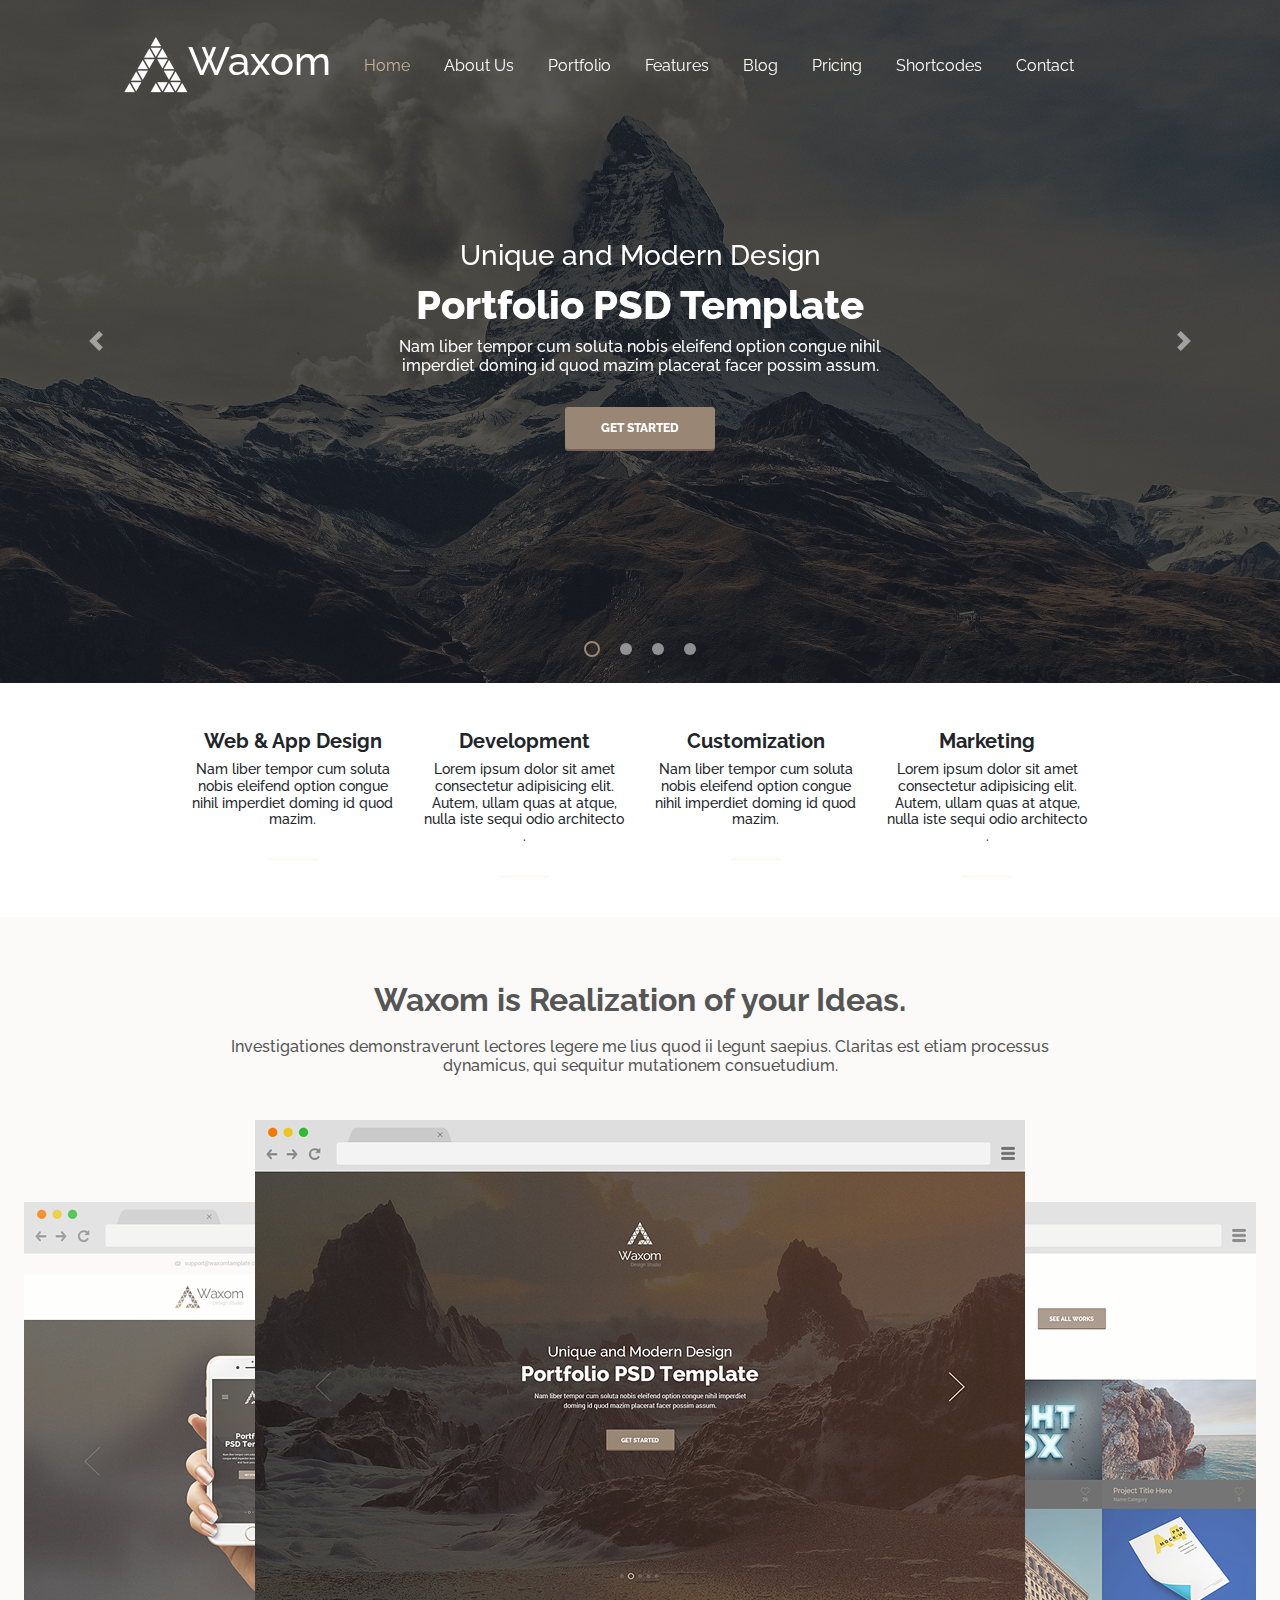
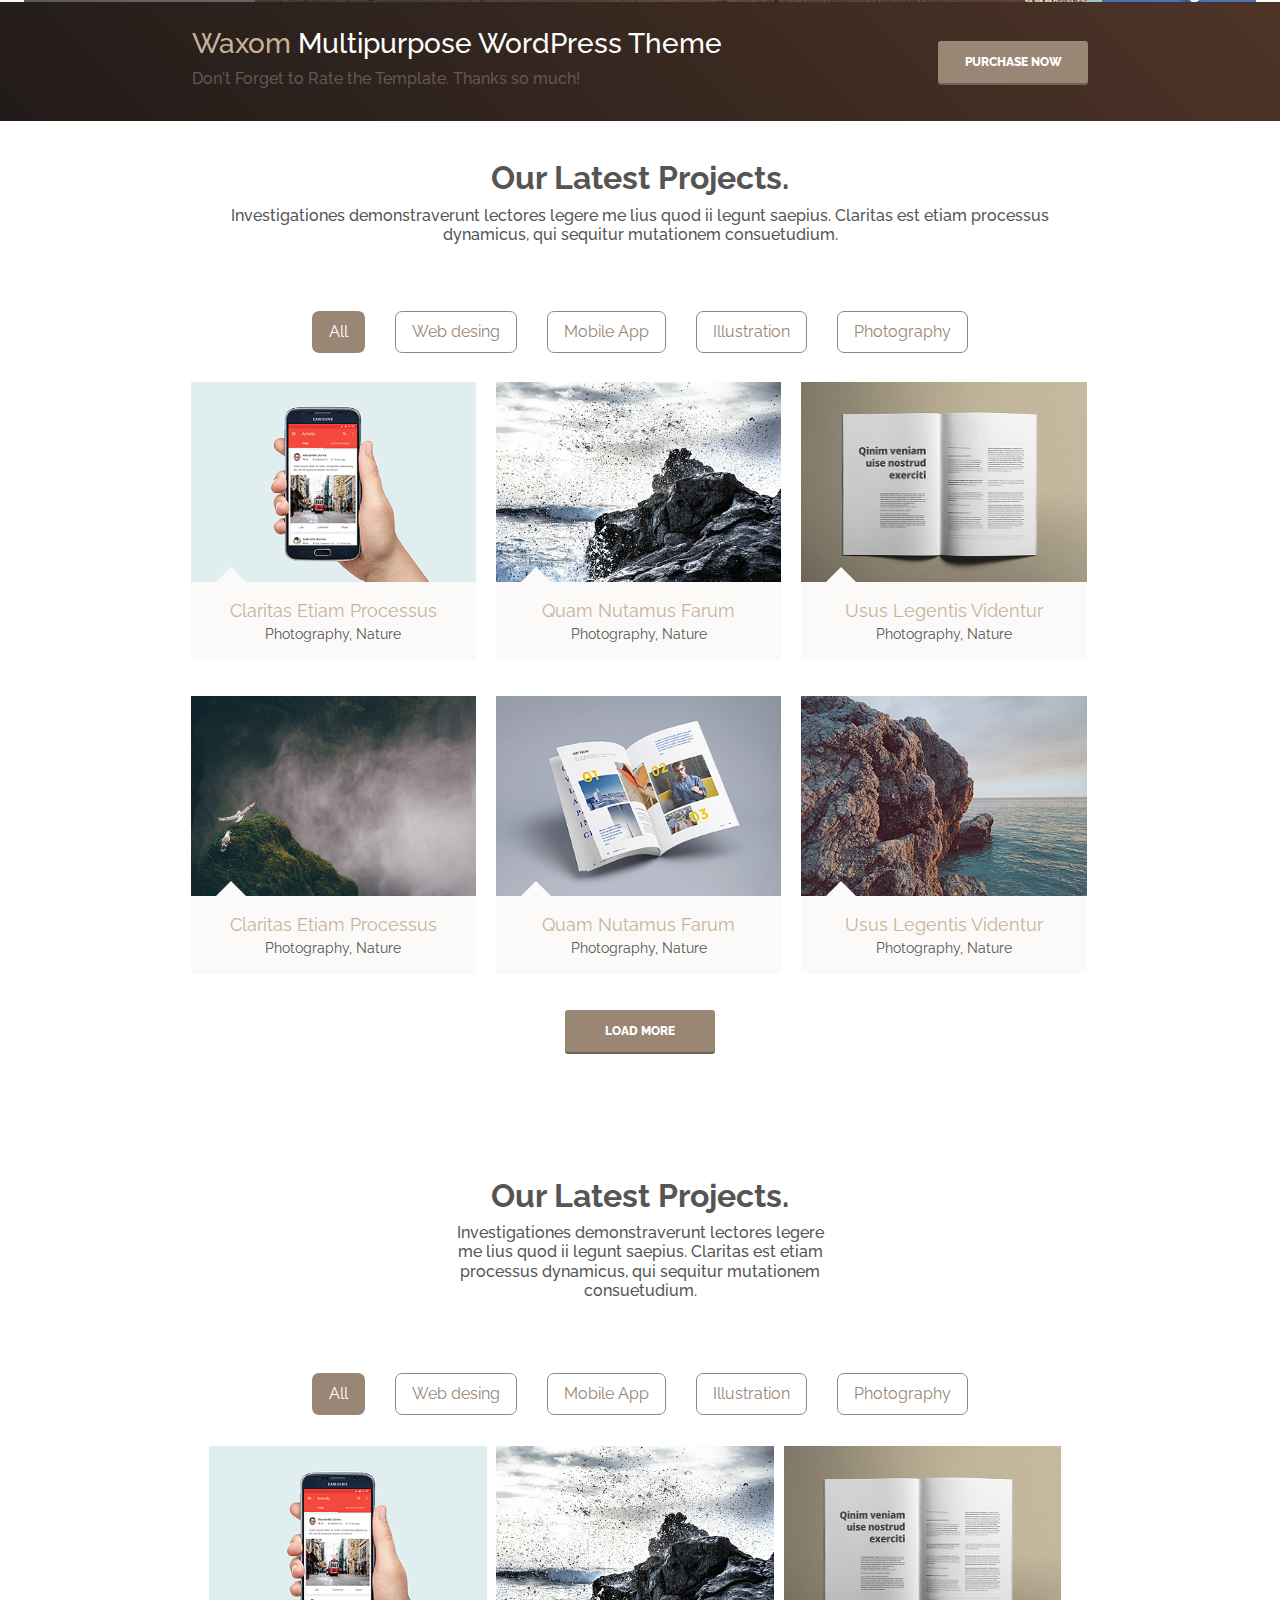
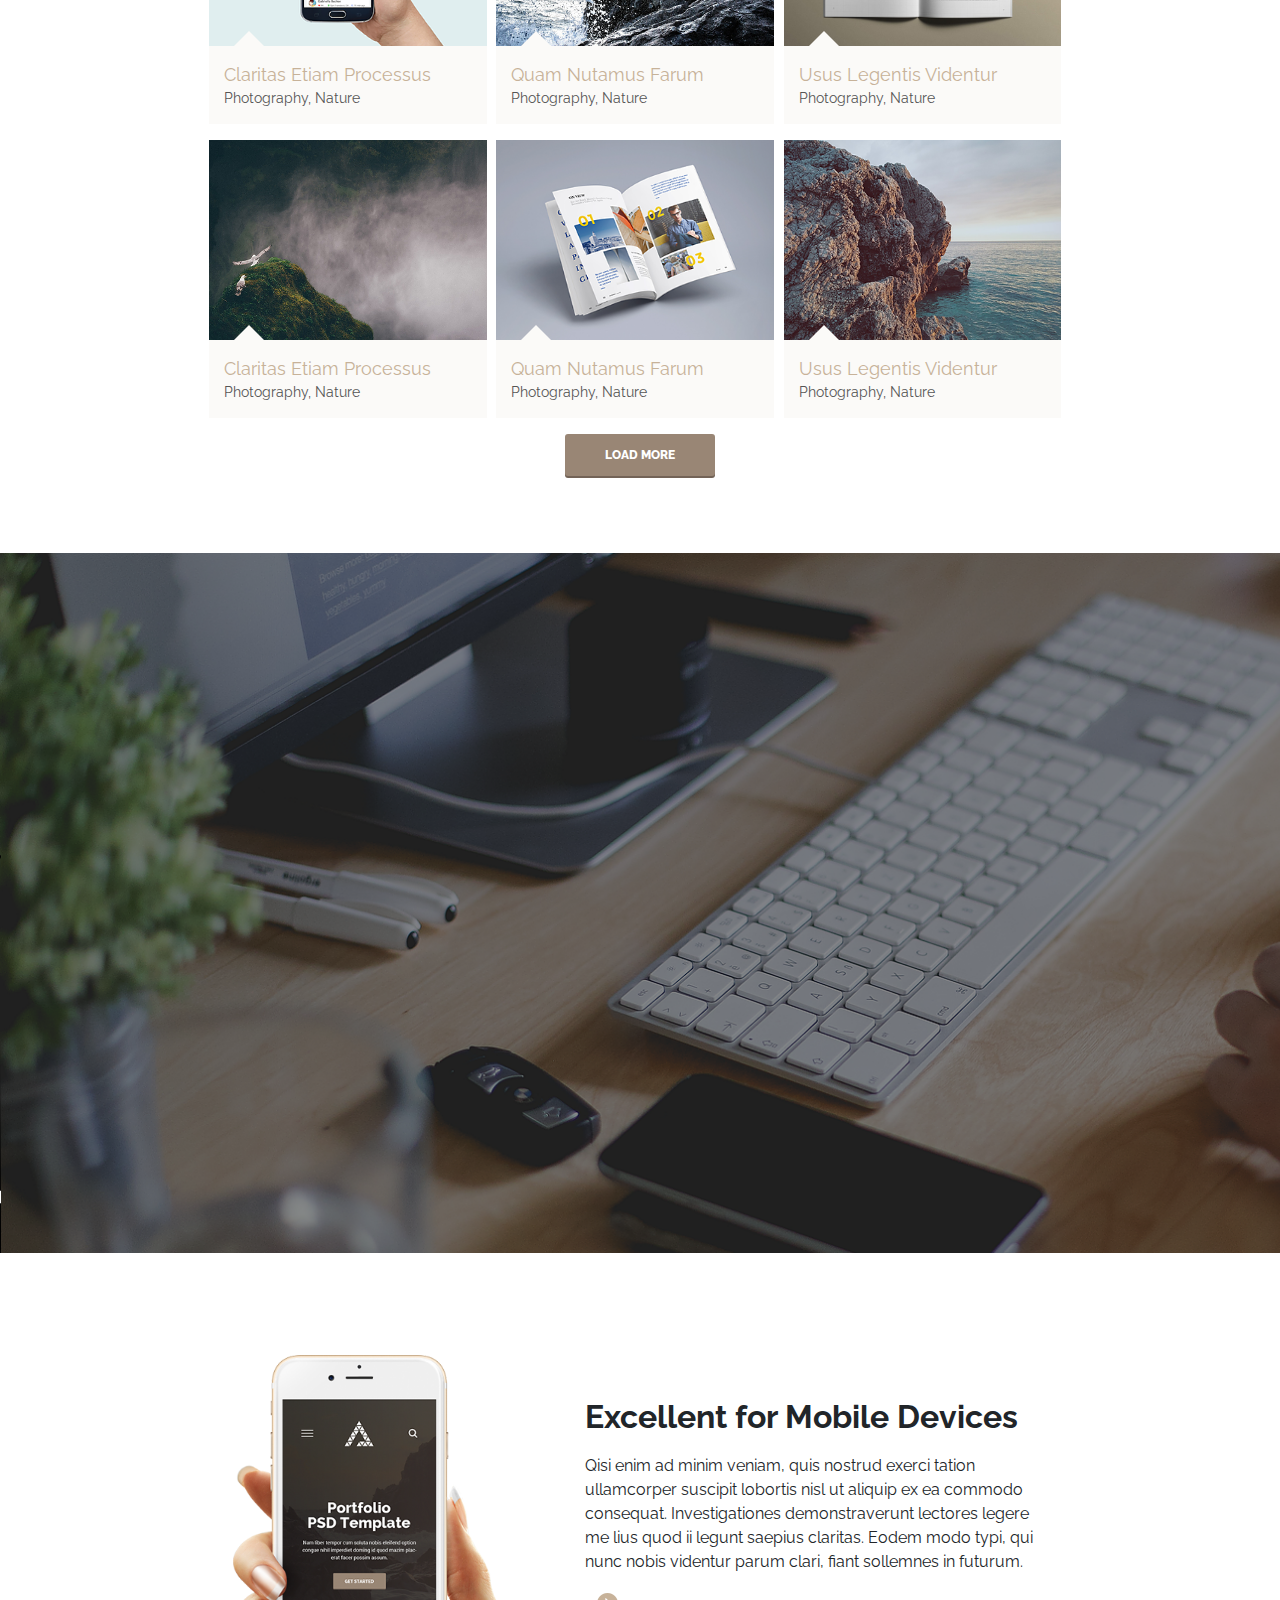
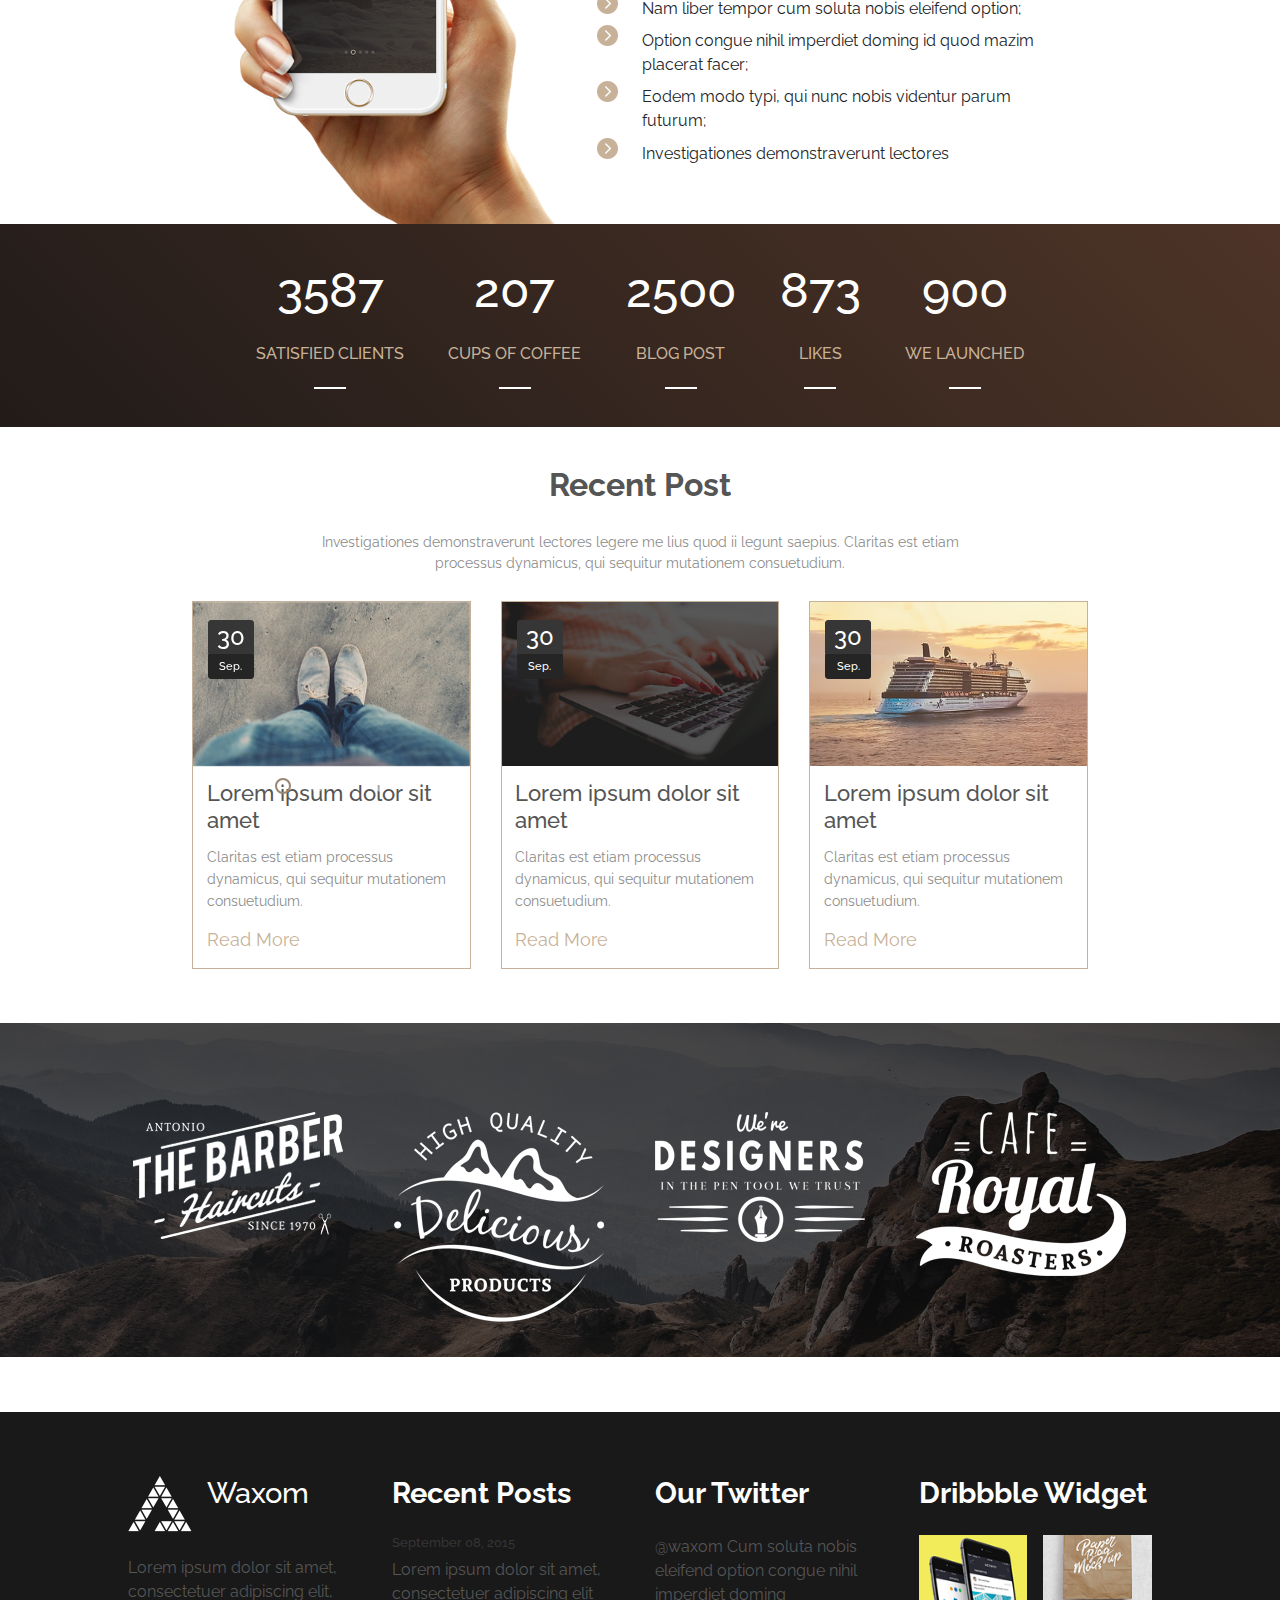
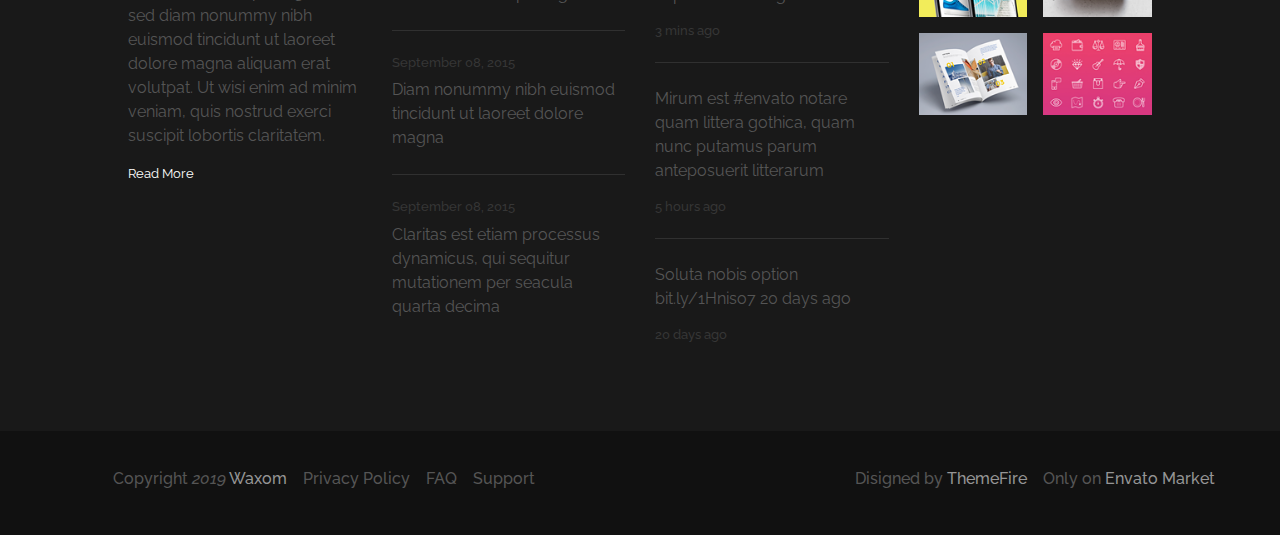
<file: layout2/index.html>
<!doctype html>
<html lang="en">

<head>
    <title>Title</title>
    <!-- Required meta tags -->
    <meta charset="utf-8">
    <meta name="viewport" content="width=device-width, initial-scale=1, shrink-to-fit=no">

    <!-- Bootstrap CSS -->

    <link rel="stylesheet" href="https://stackpath.bootstrapcdn.com/bootstrap/4.3.1/css/bootstrap.min.css" integrity="sha384-ggOyR0iXCbMQv3Xipma34MD+dH/1fQ784/j6cY/iJTQUOhcWr7x9JvoRxT2MZw1T" crossorigin="anonymous">
    <link rel="stylesheet" href="https://use.fontawesome.com/releases/v5.1.1/css/all.css" integrity="sha384-O8whS3fhG2OnA5Kas0Y9l3cfpmYjapjI0E4theH4iuMD+pLhbf6JI0jIMfYcK3yZ" crossorigin="anonymous">
    <link rel="stylesheet" href="style.css">
</head>

<body>

    <!-- Optional JavaScript -->
    <!-- jQuery first, then Popper.js, then Bootstrap JS -->
    <script src="https://code.jquery.com/jquery-3.3.1.slim.min.js" integrity="sha384-q8i/X+965DzO0rT7abK41JStQIAqVgRVzpbzo5smXKp4YfRvH+8abtTE1Pi6jizo" crossorigin="anonymous"></script>
    <script src="https://cdnjs.cloudflare.com/ajax/libs/popper.js/1.14.7/umd/popper.min.js" integrity="sha384-UO2eT0CpHqdSJQ6hJty5KVphtPhzWj9WO1clHTMGa3JDZwrnQq4sF86dIHNDz0W1" crossorigin="anonymous"></script>
    <script src="https://stackpath.bootstrapcdn.com/bootstrap/4.3.1/js/bootstrap.min.js" integrity="sha384-JjSmVgyd0p3pXB1rRibZUAYoIIy6OrQ6VrjIEaFf/nJGzIxFDsf4x0xIM+B07jRM" crossorigin="anonymous"></script>


    <header>
        <div id="carouselExampleIndicators" class="carousel slide" data-ride="carousel">

            <ol class="carousel-indicators">

                <li data-target="#carouselExampleIndicators" data-slide-to="0" class="active"></li>
                <li data-target="#carouselExampleIndicators" data-slide-to="1"></li>
                <li data-target="#carouselExampleIndicators" data-slide-to="2"></li>
                <li data-target="#carouselExampleIndicators" data-slide-to="3"></li>
            </ol>
            <div class="carousel-inner">

                <div class="carousel-item active">

                    <img class="d-block w-100" src="media/img/photo.png">
                    <div class="carousel-header">
                        <h3>Unique and Modern Design</h3>
                        <h1>Portfolio PSD Template</h1>
                        <h6>Nam liber tempor cum soluta nobis eleifend option congue nihil imperdiet doming id quod mazim placerat facer possim assum.</h6>
                        <button type="button" name="getstarted" formtarget="_self">GET STARTED</button>
                    </div>
                </div>
                <div class="carousel-item">
                    <img class="d-block w-100" src="media/img/photo.png">
                    <div class="carousel-header">
                        <h3>Portfolio PSD Template</h3>
                        <h1>Unique and Modern Design</h1>
                        <h6>Nam liber tempor cum soluta nobis eleifend option congue nihil imperdiet doming id quod mazim placerat facer possim assum.</h6>
                        <button type="button" name="getstarted" formtarget="_self">GET STARTED</button>
                    </div>
                </div>
                <div class="carousel-item">
                    <img class="d-block w-100" src="media/img/photo.png">
                    <div class="carousel-header">
                        <h3>Unique and Modern Design</h3>
                        <h1>Portfolio PSD Template</h1>
                        <h6>Nam liber tempor cum soluta nobis eleifend option congue nihil imperdiet doming id quod mazim placerat facer possim assum.</h6>
                        <button type="button" name="getstarted" formtarget="_self">GET STARTED</button>
                    </div>

                </div>
                <div class="carousel-item">
                    <img class="d-block w-100" src="media/img/photo.png">
                    <div class="carousel-header">
                        <h3>Portfolio PSD Template</h3>
                        <h1>Unique and Modern Design</h1>
                        <h6>Nam liber tempor cum soluta nobis eleifend option congue nihil imperdiet doming id quod mazim placerat facer possim assum.</h6>
                        <button type="button" name="getstarted" formtarget="_self">GET STARTED</button>
                    </div>
                </div>

            </div>
            <a class="carousel-control-prev" href="#carouselExampleIndicators" role="button" data-slide="prev">
                <span class="carousel-control-prev-icon" aria-hidden="true"></span>
                <span class="sr-only">Previous</span>
            </a>
            <a class="carousel-control-next" href="#carouselExampleIndicators" role="button" data-slide="next">
                <span class="carousel-control-next-icon" aria-hidden="true"></span>
                <span class="sr-only">Next</span>
            </a>
        </div>

        <div class="header">
            <div class="header-logo">
                <div class="logo">
                    <img src="media/img/logos.png">
                    <h1>Waxom</h1>

                </div>
            </div>
            <div class="header-menu">
                <nav class="navbar navbar-expand-md bg-transparent">
                    <div class="collapse navbar-collapse">
                        <ul class="nav nav-tabs">
                            <li class="nav-item">
                                <a class="nav-link active" data-toggle="tab" href="#">Home</a>
                            </li>
                            <li class="nav-item">
                                <a class="nav-link" data-toggle="tab" href="#">About Us</a>
                            </li>
                            <li class="nav-item">
                                <a class="nav-link" data-toggle="tab" href="#">Portfolio</a>
                            </li>
                            <li class="nav-item">
                                <a class="nav-link" data-toggle="tab" href="#">Features</a>
                            </li>
                            <li class="nav-item">
                                <a class="nav-link" data-toggle="tab" href="#">Blog</a>
                            </li>
                            <li class="nav-item">
                                <a class="nav-link" data-toggle="tab" href="#">Pricing</a>
                            </li>
                            <li class="nav-item">
                                <a class="nav-link" data-toggle="tab" href="#">Shortcodes</a>
                            </li>
                            <li class="nav-item">
                                <a class="nav-link" data-toggle="tab" href="#">Contact</a>
                            </li>
                        </ul>
                    </div>
                </nav>
            </div>
            <div class="header-icon">
                <div class="bag-search">
                    <a href="#"><i class="fas fa-shopping-bag"></i></a>
                    <i class="fas fa-search"></i>
                </div>
            </div>
        </div>
    </header>

    <section class="capability">
        <div class="row justify-content-center">
            <div class="item col-3">
                <h1><i class="fas fa-pencil-alt"></i></h1>
                <h4>Web & App Design</h4>
                <h6>Nam liber tempor cum soluta nobis eleifend option congue nihil imperdiet doming id quod mazim.</h6>
                <div class="indicator"></div>
            </div>
            <div class="item col-3">
                <h1><i class="fas fa-th-list"></i></h1>
                <h4>Development</h4>
                <h6>Lorem ipsum dolor sit amet consectetur adipisicing elit. Autem, ullam quas at atque, nulla iste sequi odio architecto .</h6>
                <div class="indicator"></div>
            </div>
            <div class="item col-3">
                <h1><i class="fas fa-cog"></i></h1>
                <h4>Customization</h4>
                <h6>Nam liber tempor cum soluta nobis eleifend option congue nihil imperdiet doming id quod mazim.</h6>
                <div class="indicator"></div>
            </div>
            <div class="item col-3">
                <h1><i class="fas fa-briefcase"></i></h1>
                <h4>Marketing</h4>
                <h6>Lorem ipsum dolor sit amet consectetur adipisicing elit. Autem, ullam quas at atque, nulla iste sequi odio architecto .</h6>
                <div class="indicator"></div>
            </div>
        </div>
    </section>
    <section class="realization">

        <h2>Waxom is Realization of your Ideas.</h2>
        <h6>Investigationes demonstraverunt lectores legere me lius quod ii legunt saepius. Claritas est etiam processus dynamicus, qui sequitur mutationem consuetudium.</h6>

        <div class="img-center">

            <img class="img-left" src="media/img/browser-left.png">
            <img class="img-c" src="media/img/browser-center.png">
            <img class="img-right" src="media/img/browser-right.png">
        </div>
    </section>
    <section class="Multipurpose">
        <header>
            <h3><span>Waxom</span> Multipurpose WordPress Theme</h3>
            <h6>Don't Forget to Rate the Template. Thanks so much!</h6>
        </header>
        <button type="button" name="getstarted" formtarget="_self">PURCHASE NOW</button>

    </section>
    <section class="projects-grid">
        <div class="projects-grid-header">
            <h2>Our Latest Projects.</h2>
            <h6>Investigationes demonstraverunt lectores legere me lius quod ii legunt saepius. Claritas est etiam processus dynamicus, qui sequitur mutationem consuetudium.</h6>
        </div>
        <div class="projects-grid-sort">
            <div class="col-auto">
                <ul class="nav nav-pills mb-3" id="pills-tab" role="tablist">
                    <li class="nav-item">
                        <a class="nav-link active" data-toggle="pill" href="#" role="tab" aria-selected="true">All</a>
                    </li>
                    <li class="nav-item">
                        <a class="nav-link" data-toggle="pill" href="#" role="tab" aria-selected="false">Web desing</a>
                    </li>
                    <li class="nav-item">
                        <a class="nav-link" data-toggle="pill" href="#" role="tab" aria-selected="false">Mobile App</a>
                    </li>
                    <li class="nav-item">
                        <a class="nav-link" data-toggle="pill" href="#" role="tab" aria-selected="false">Illustration</a>
                    </li>
                    <li class="nav-item">
                        <a class="nav-link" data-toggle="pill" href="#" role="tab" aria-selected="false">Photography</a>
                    </li>
                </ul>
            </div>
        </div>
        <figure class="projects-grid-content projects-grid-content-1"><img src="media/img/photo-4.png">
            <div class="i">
                <i class="fas fa-link"></i>
                <i class="fas fa-search"></i>
            </div>
            <figcaption>Claritas Etiam Processus
                <div class="autor">Photography, Nature</div>
            </figcaption>
        </figure>
        <figure class="projects-grid-content projects-grid-content-2"><img src="media/img/photo-5.png">
            <div class="i">
                <i class="fas fa-link"></i>
                <i class="fas fa-search"></i>
            </div>
            <figcaption>Quam Nutamus Farum
                <div class="autor">Photography, Nature</div>
            </figcaption>
        </figure>
        <figure class="projects-grid-content projects-grid-content-3"><img src="media/img/photo-6.png">
            <div class="i">
                <i class="fas fa-link"></i>
                <i class="fas fa-search"></i>
            </div>
            <figcaption>Usus Legentis Videntur
                <div class="autor">Photography, Nature</div>
            </figcaption>
        </figure>
        <figure class="projects-grid-content projects-grid-content-4"><img src="media/img/photo-7.png">
            <div class="i">
                <i class="fas fa-link"></i>
                <i class="fas fa-search"></i>
            </div>
            <figcaption>Claritas Etiam Processus
                <div class="autor">Photography, Nature</div>
            </figcaption>
        </figure>
        <figure class="projects-grid-content projects-grid-content-5"><img src="media/img/photo-8.png">
            <div class="i">
                <i class="fas fa-link"></i>
                <i class="fas fa-search"></i>
            </div>
            <figcaption>Quam Nutamus Farum
                <div class="autor">Photography, Nature</div>
            </figcaption>
        </figure>
        <figure class="projects-grid-content projects-grid-content-6"><img src="media/img/photo-9.png">
            <div class="i">
                <i class="fas fa-link"></i>
                <i class="fas fa-search"></i>
            </div>
            <figcaption>Usus Legentis Videntur
                <div class="autor">Photography, Nature</div>
            </figcaption>
        </figure>
        <div class="projects-grid-content projects-grid-button">
            <button type="button" name="getstarted" formtarget="_self">LOAD MORE</button></div>
    </section>
    <section class="Projects container-fluid">
        <div class="row justify-content-center header">
            <div class="col-6">
                <h2>Our Latest Projects.</h2>
                <h6>Investigationes demonstraverunt lectores legere me lius quod ii legunt saepius. Claritas est etiam processus dynamicus, qui sequitur mutationem consuetudium.</h6>

            </div>
        </div>

        <div class="row justify-content-center">
            <div class="col-auto">
                <ul class="nav nav-pills mb-3" id="pills-tab" role="tablist">
                    <li class="nav-item">
                        <a class="nav-link active" data-toggle="pill" href="#" role="tab" aria-selected="true">All</a>
                    </li>
                    <li class="nav-item">
                        <a class="nav-link" data-toggle="pill" href="#" role="tab" aria-selected="false">Web desing</a>
                    </li>
                    <li class="nav-item">
                        <a class="nav-link" data-toggle="pill" href="#" role="tab" aria-selected="false">Mobile App</a>
                    </li>
                    <li class="nav-item">
                        <a class="nav-link" data-toggle="pill" href="#" role="tab" aria-selected="false">Illustration</a>
                    </li>
                    <li class="nav-item">
                        <a class="nav-link" data-toggle="pill" href="#" role="tab" aria-selected="false">Photography</a>
                    </li>
                </ul>
            </div>
        </div>
        <div class="row justify-content-center">

            <figure class="col-4"><img src="media/img/photo-4.png">
                <div class="i">
                    <i class="fas fa-link"></i>
                    <i class="fas fa-search"></i>
                </div>

                <figcaption>Claritas Etiam Processus
                    <div class="autor">Photography, Nature</div>

                </figcaption>
            </figure>


            <figure class="col-4"><img src="media/img/photo-5.png">
                <div class="i">
                    <i class="fas fa-link"></i>
                    <i class="fas fa-search"></i>
                </div>
                <figcaption>Quam Nutamus Farum
                    <div class="autor">Photography, Nature</div>
                </figcaption>
            </figure>


            <figure class="col-4"><img src="media/img/photo-6.png">
                <div class="i">
                    <i class="fas fa-link"></i>
                    <i class="fas fa-search"></i>
                </div>
                <figcaption>Usus Legentis Videntur
                    <div class="autor">Photography, Nature</div>
                </figcaption>
            </figure>


            <figure class="col-4"><img src="media/img/photo-7.png">
                <div class="i">
                    <i class="fas fa-link"></i>
                    <i class="fas fa-search"></i>
                </div>
                <figcaption>Claritas Etiam Processus
                    <div class="autor">Photography, Nature</div>
                </figcaption>
            </figure>


            <figure class="col-4"><img src="media/img/photo-8.png">
                <div class="i">
                    <i class="fas fa-link"></i>
                    <i class="fas fa-search"></i>
                </div>
                <figcaption>Quam Nutamus Farum
                    <div class="autor">Photography, Nature</div>
                </figcaption>
            </figure>


            <figure class="col-4"><img src="media/img/photo-9.png">
                <div class="i">
                    <i class="fas fa-link"></i>
                    <i class="fas fa-search"></i>
                </div>
                <figcaption>Usus Legentis Videntur
                    <div class="autor">Photography, Nature</div>
                </figcaption>
            </figure>

        </div>
        <div class="row justify-content-center">
            <div class="col-auto">
                <button type="button" name="getstarted" formtarget="_self">LOAD MORE</button>
            </div>
        </div>
    </section>

    <section class="video">


        <video id="video" class="video-p" poster="media/img/poster-video.png" controls muted preload="none">
            <source  class="video-s" src="https://uploads.hb.cldmail.ru/chaptervideo/1352320/attachment/f49543141131e74eb6638bd8963b7f84.mp4"> 
            </video>



    </section>

    <section class="mobile-devices row justify-content-center">
        <div class="col-5"><img class="img-device" src="media/img/iPhone in hand.png"> </div>
        <div class="col-7">
            <h2>Excellent for Mobile Devices</h2>
            <p>Qisi enim ad minim veniam, quis nostrud exerci tation ullamcorper suscipit lobortis nisl ut aliquip ex ea commodo consequat. Investigationes demonstraverunt lectores legere me lius quod ii legunt saepius claritas. Eodem modo typi, qui nunc
                nobis videntur parum clari, fiant sollemnes in futurum.</p>
            <ul>
                <li>Nam liber tempor cum soluta nobis eleifend option;</li>
                <li>Option congue nihil imperdiet doming id quod mazim placerat facer;</li>
                <li>Eodem modo typi, qui nunc nobis videntur parum futurum;</li>
                <li>Investigationes demonstraverunt lectores</li>
            </ul>
        </div>

    </section>
    <section class="stat row">
        <div class="col-auto"><i class="fas fa-users"></i>
            <h2>3587</h2>
            <h5>satisfied clients</h5>
            <div class="stat-indicator"></div>
        </div>
        <div class="col-auto"><i class="fas fa-coffee"></i>
            <h2>207</h2>
            <h5>cups of coffee</h5>
            <div class="stat-indicator"></div>
        </div>
        <div class="col-auto"><i class="far fa-comment-dots"></i>
            <h2>2500</h2>
            <h5>blog post</h5>
            <div class="stat-indicator"></div>
        </div>
        <div class="col-auto"><i class="far fa-heart"></i>
            <h2>873</h2>
            <h5>likes</h5>
            <div class="stat-indicator"></div>
        </div>
        <div class="col-auto"><i class="fas fa-concierge-bell"></i>
            <h2>900</h2>
            <h5>we launched</h5>
            <div class="stat-indicator"></div>
        </div>

    </section>
    <section class="recent">
        <h2>Recent Post</h2>
        <p class="recent-head">Investigationes demonstraverunt lectores legere me lius quod ii legunt saepius. Claritas est etiam processus dynamicus, qui sequitur mutationem consuetudium.</p>
        <div class="row">
            <div class="col-4 recent-item ">
                <div class="recent-date">
                    <h3>30</h3>
                    <h5>Sep.</h5>
                </div>
                <figure id="carousel-recent" class="carousel slide" data-ride="carousel">

                    <ol class="carousel-indicators">
                        <li data-target="#carousel-recent" data-slide-to="0" class="active"></li>
                        <li data-target="#carousel-recent" data-slide-to="1"></li>
                        <li data-target="#carousel-recent" data-slide-to="2"></li>
                        <li data-target="#carousel-recent" data-slide-to="3"></li>
                    </ol>
                    <div class="carousel-inner">
                        <div class="carousel-item active">
                            <img class=" w-80" src="media/img/review-3.png">
                        </div>
                        <div class="carousel-item">
                            <img class="w-80" src="media/img/review-2.png">
                        </div>
                        <div class="carousel-item">
                            <img class="w-80" src="media/img/review-1.png">
                        </div>
                        <div class="carousel-item">
                            <img class="w-80" src="media/img/review-3.png">
                        </div>
                    </div>
                    <figcaption>
                        <h3>Lorem ipsum dolor sit amet</h3>
                        <p>Claritas est etiam processus dynamicus, qui sequitur mutationem consuetudium.</p>
                        <a href="#">Read More <i class="fas fa-play"></i></a>
                    </figcaption>

                </figure>
            </div>
            <div class="col-4 recent-item">
                <div class="recent-date">
                    <h3>30</h3>
                    <h5>Sep.</h5>
                </div>
                <figure>
                    <img src="media/img/review-2.png">
                    <figcaption>
                        <h3>Lorem ipsum dolor sit amet</h3>
                        <p>Claritas est etiam processus dynamicus, qui sequitur mutationem consuetudium.</p>
                        <a href="#">Read More <i class="fas fa-play"></i></a>
                    </figcaption>
                </figure>
            </div>
            <div class="col-4 recent-item">
                <div class="recent-date">
                    <h3>30</h3>
                    <h5>Sep.</h5>
                </div>
                <figure>
                    <img src="media/img/review-1.png">
                    <figcaption>
                        <h3>Lorem ipsum dolor sit amet</h3>
                        <p>Claritas est etiam processus dynamicus, qui sequitur mutationem consuetudium.</p>
                        <a href="#">Read More <i class="fas fa-play"></i></a>
                    </figcaption>
                </figure>
            </div>
        </div>
        <div class="recent-arrow ">
            <i class="fas fa-chevron-circle-left"></i>
            <i class="fas fa-chevron-circle-right"></i>
        </div>
    </section>
</body>
<footer>
    <div class="row sponsor-logos">
        <div class="col-auto">
            <img src="media/img/logo-01.png">
        </div>
        <div class="col-auto">
            <img src="media/img/logo-02.png">
        </div>
        <div class="col-auto">
            <img src="media/img/logo-03.png">
        </div>
        <div class="col-auto">
            <img src="media/img/logo-04.png">
        </div>
    </div>
    <div class="row footer-posts">
        <div class=" footer-info col-3 ">
            <div class="row">
                <img class="col-auto" src="media/img/logos.png">
                <h2>Waxom</h2>

            </div>
            <div class="post">
                <p>Lorem ipsum dolor sit amet, consectetuer adipiscing elit, sed diam nonummy nibh euismod tincidunt ut laoreet dolore magna aliquam erat volutpat. Ut wisi enim ad minim veniam, quis nostrud exerci suscipit lobortis claritatem.</p>
                <a href="#">Read More <i class="fas fa-play"></i></a>
            </div>
        </div>
        <div class="Recent-Posts col-3">

            <h4>Recent Posts</h4>
            <div class="post">
                <h6>September 08, 2015</h6>
                <p>Lorem ipsum dolor sit amet, consectetuer adipiscing elit</p>
            </div>
            <hr>
            <div class="post">
                <h6>September 08, 2015</h6>
                <p>Diam nonummy nibh euismod tincidunt ut laoreet dolore magna</p>
            </div>
            <hr>
            <div class="post">
                <h6>September 08, 2015</h6>
                <p>Claritas est etiam processus dynamicus, qui sequitur mutationem per seacula quarta decima</p>
            </div>


        </div>
        <div class="twitter-post col-3">
            <h4>Our Twitter</h4>
            <div class="post">

                <p>@waxom Cum soluta nobis eleifend option congue nihil imperdiet doming</p>
                <h6>3 mins ago</h6>
            </div>
            <hr>
            <div class="post">

                <p>Mirum est #envato notare quam littera gothica, quam nunc putamus parum anteposuerit litterarum</p>
                <h6>5 hours ago</h6>
            </div>
            <hr>
            <div class="post">
                <p>Soluta nobis option bit.ly/1Hniso7 20 days ago</p>
                <h6>20 days ago</h6>
            </div>

        </div>
        <div class="dribbble-widget col-3">
            <h4>Dribbble Widget</h4>
            <div class="widgets">
                <img class="widget widget-1" src="media/img/w1.png">
                <img class="widget widget-2" src="media/img/w2.png">
                <img class="widget widget-3" src="media/img/w3.png">
                <img class="widget widget-4" src="media/img/w4.png">
            </div>
        </div>
    </div>
    <div class="footer-end row">
        <div class="col-auto">
            <div class="row">
                <h6>
                    Copyright <i class="fas fa-copyright "> 2019</i>
                    <span>Waxom</span>
                </h6>
                <h6><a href="#">Privacy Policy</a></h6>
                <h6><a href="#">FAQ</a></h6>
                <h6><a href="#">Support</a></h6>
            </div>
        </div>
        <div class="col-auto">
            <div class="row">
                <h6>Disigned by <span>ThemeFire</span></h6>
                <h6>Only on <span>Envato Market</span></h6>
            </div>
        </div>
    </div>
</footer>



</html>
</file>
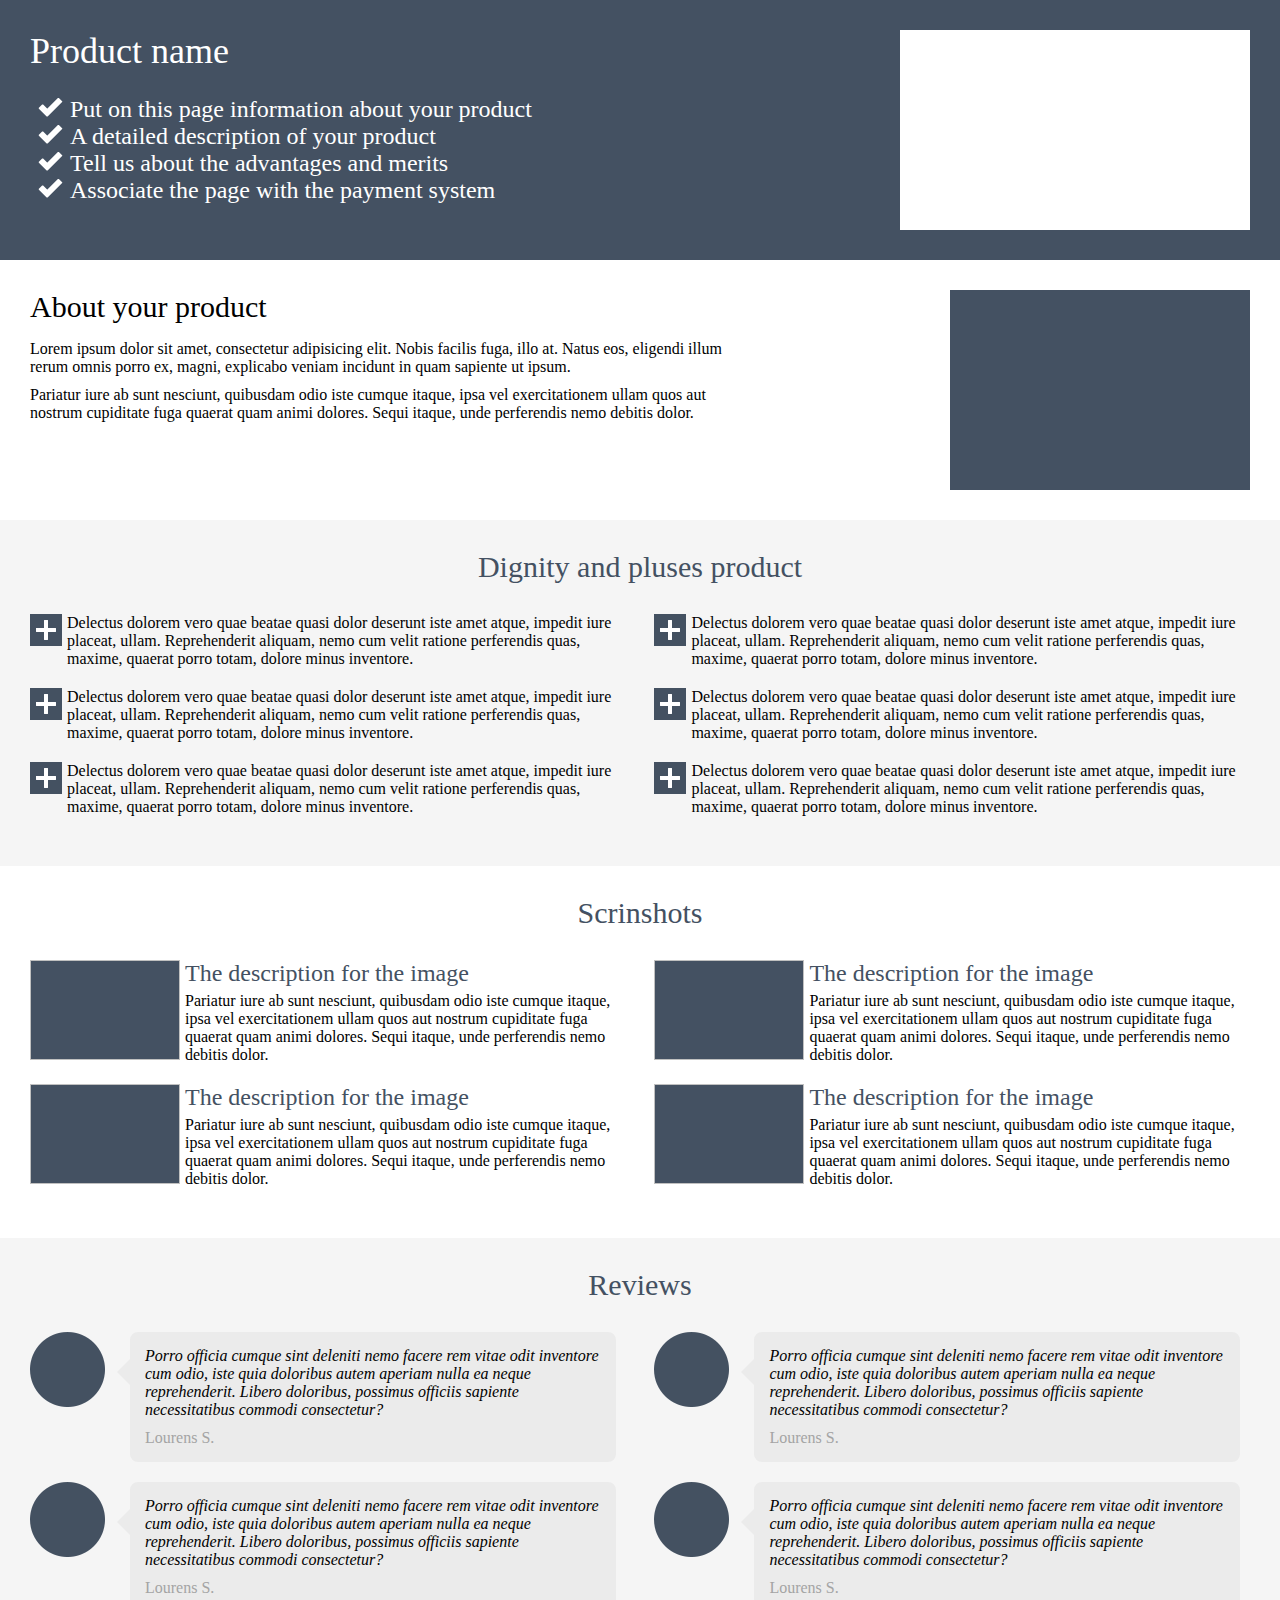
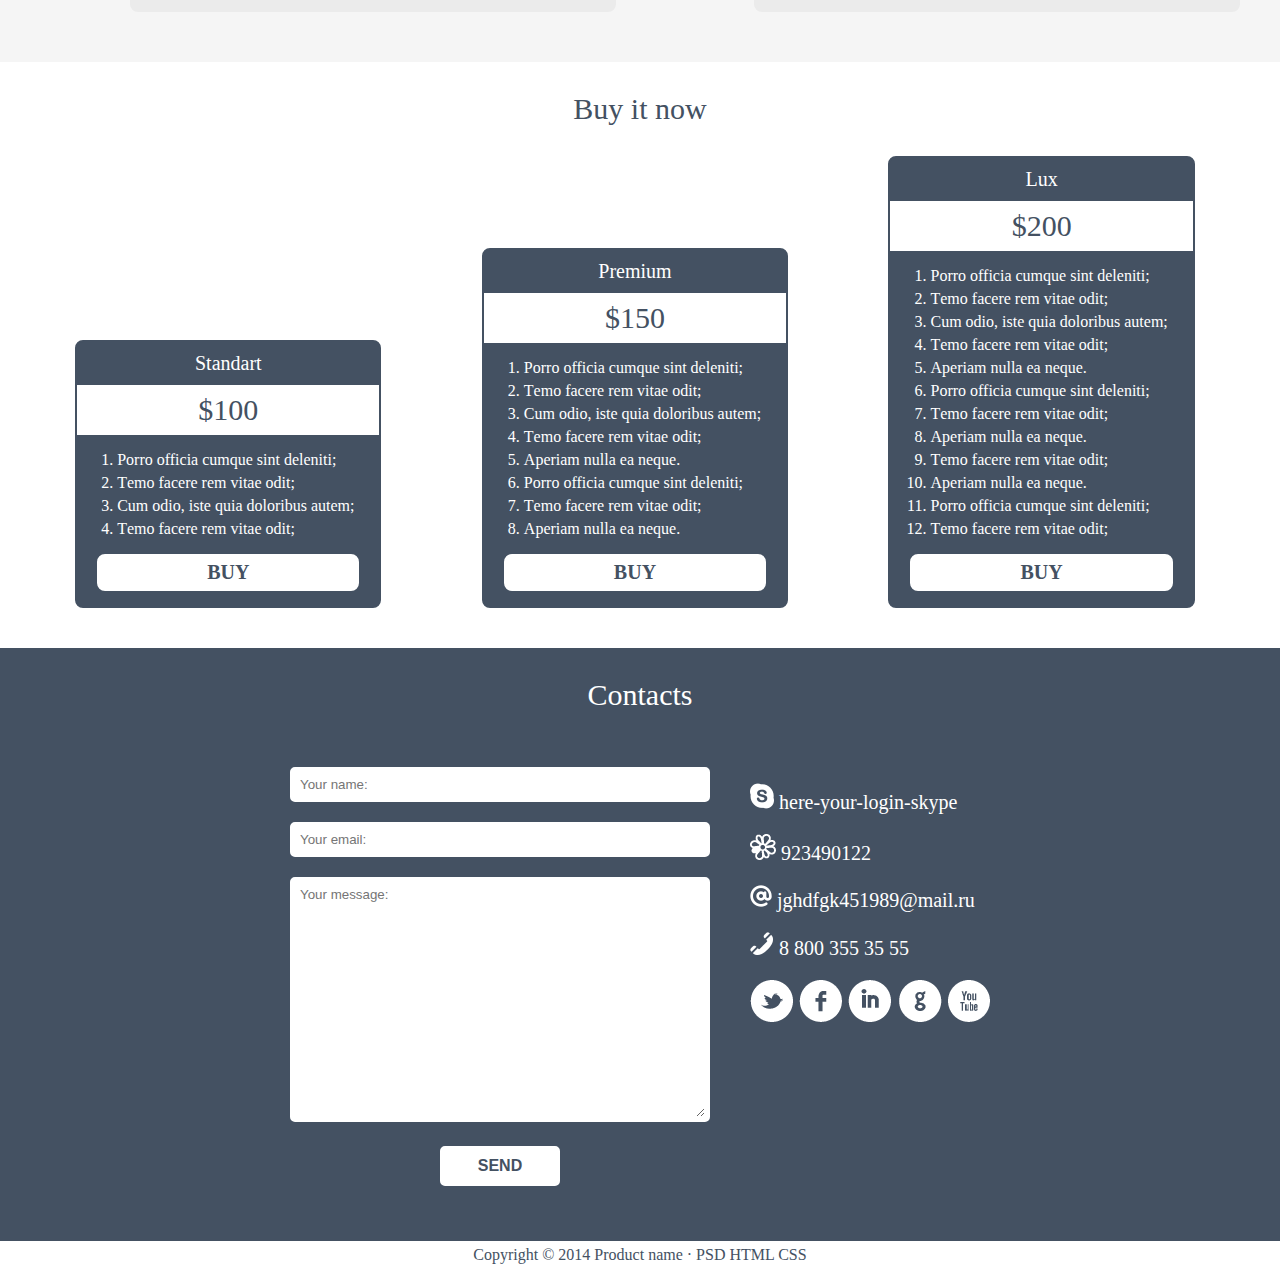
<file: lesson1/layout1/index.html>
<!DOCTYPE html>
<html lang="en">

<head>
    <meta charset="UTF-8" />
    <title>Document</title>
    <link rel="stylesheet" href="style.css" />
</head>

<body class="body">
    <header class="header">
        <div class="header-info">
            Product name

            <ul class="header-info-ul">
                <li>Put on this page information about your product</li>
                <li>A detailed description of your product</li>
                <li>Tell us about the advantages and merits</li>
                <li>Associate the page with the payment system</li>
            </ul>
        </div>
        <div class="logo"></div>
    </header>
    <nav></nav>
    <section class="about">
        <div class="about-text">
            About your product
            <ul class="about-text-ul">
                <li>
                    Lorem ipsum dolor sit amet, consectetur adipisicing elit. Nobis facilis fuga, illo at. Natus eos, eligendi illum rerum omnis porro ex, magni, explicabo veniam incidunt in quam sapiente ut ipsum.
                </li>
                <li>
                    Pariatur iure ab sunt nesciunt, quibusdam odio iste cumque itaque, ipsa vel exercitationem ullam quos aut nostrum cupiditate fuga quaerat quam animi dolores. Sequi itaque, unde perferendis nemo debitis dolor.
                </li>
            </ul>
        </div>
        <div class="about-video"></div>
    </section>
    <header class="header-pluses">Dignity and pluses product</header>
    <section class="pluses">
        <article class="pluses-content">
            <div class="pluses-plus"></div>
            <div class="pluses-text">
                Delectus dolorem vero quae beatae quasi dolor deserunt iste amet atque, impedit iure placeat, ullam. Reprehenderit aliquam, nemo cum velit ratione perferendis quas, maxime, quaerat porro totam, dolore minus inventore.
            </div>
        </article>
        <article class="pluses-content">
            <div class="pluses-plus"></div>
            <div class="pluses-text">
                Delectus dolorem vero quae beatae quasi dolor deserunt iste amet atque, impedit iure placeat, ullam. Reprehenderit aliquam, nemo cum velit ratione perferendis quas, maxime, quaerat porro totam, dolore minus inventore.
            </div>
        </article>
        <article class="pluses-content">
            <div class="pluses-plus"></div>
            <div class="pluses-text">
                Delectus dolorem vero quae beatae quasi dolor deserunt iste amet atque, impedit iure placeat, ullam. Reprehenderit aliquam, nemo cum velit ratione perferendis quas, maxime, quaerat porro totam, dolore minus inventore.
            </div>
        </article>
        <article class="pluses-content">
            <div class="pluses-plus"></div>
            <div class="pluses-text">
                Delectus dolorem vero quae beatae quasi dolor deserunt iste amet atque, impedit iure placeat, ullam. Reprehenderit aliquam, nemo cum velit ratione perferendis quas, maxime, quaerat porro totam, dolore minus inventore.
            </div>
        </article>
        <article class="pluses-content">
            <div class="pluses-plus"></div>
            <div class="pluses-text">
                Delectus dolorem vero quae beatae quasi dolor deserunt iste amet atque, impedit iure placeat, ullam. Reprehenderit aliquam, nemo cum velit ratione perferendis quas, maxime, quaerat porro totam, dolore minus inventore.
            </div>
        </article>
        <article class="pluses-content">
            <div class="pluses-plus"></div>
            <div class="pluses-text">
                Delectus dolorem vero quae beatae quasi dolor deserunt iste amet atque, impedit iure placeat, ullam. Reprehenderit aliquam, nemo cum velit ratione perferendis quas, maxime, quaerat porro totam, dolore minus inventore.
            </div>
        </article>
    </section>
    <header class="header-scrinshots">Scrinshots</header>
    <section class="scrinshots">
        <figure class="scrinshots-content">
            <img class="scrinshots-image" />
            <div class="scrinshots-text">
                <figcaption class="scrinshots-text-h">
                    The description for the image
                </figcaption>
                <article class="scrinshots-text-b">
                    Pariatur iure ab sunt nesciunt, quibusdam odio iste cumque itaque, ipsa vel exercitationem ullam quos aut nostrum cupiditate fuga quaerat quam animi dolores. Sequi itaque, unde perferendis nemo debitis dolor.
                </article>
            </div>
        </figure>
        <figure class="scrinshots-content">
            <img class="scrinshots-image" />
            <div class="scrinshots-text">
                <figcaption class="scrinshots-text-h">
                    The description for the image
                </figcaption>
                <article class="scrinshots-text-b">
                    Pariatur iure ab sunt nesciunt, quibusdam odio iste cumque itaque, ipsa vel exercitationem ullam quos aut nostrum cupiditate fuga quaerat quam animi dolores. Sequi itaque, unde perferendis nemo debitis dolor.
                </article>
            </div>
        </figure>
        <figure class="scrinshots-content">
            <img class="scrinshots-image" />
            <div class="scrinshots-text">
                <figcaption class="scrinshots-text-h">
                    The description for the image
                </figcaption>
                <article class="scrinshots-text-b">
                    Pariatur iure ab sunt nesciunt, quibusdam odio iste cumque itaque, ipsa vel exercitationem ullam quos aut nostrum cupiditate fuga quaerat quam animi dolores. Sequi itaque, unde perferendis nemo debitis dolor.
                </article>
            </div>
        </figure>
        <figure class="scrinshots-content">
            <img class="scrinshots-image" />
            <div class="scrinshots-text">
                <figcaption class="scrinshots-text-h">
                    The description for the image
                </figcaption>
                <article class="scrinshots-text-b">
                    Pariatur iure ab sunt nesciunt, quibusdam odio iste cumque itaque, ipsa vel exercitationem ullam quos aut nostrum cupiditate fuga quaerat quam animi dolores. Sequi itaque, unde perferendis nemo debitis dolor.
                </article>
            </div>
        </figure>
    </section>
    <header class="header-reviews">Reviews</header>
    <section class="reviews">
        <article class="reviews-content">
            <img src="media/img/userpic.png" class="reviews-userpic" />
            <div class="reviews-text">
                <div class="reviews-block">
                    Porro officia cumque sint deleniti nemo facere rem vitae odit inventore cum odio, iste quia doloribus autem aperiam nulla ea neque reprehenderit. Libero doloribus, possimus officiis sapiente necessitatibus commodi consectetur?
                </div>
                <div class="reviews-autor">Lourens S.</div>
            </div>
        </article>
        <article class="reviews-content">
            <img src="media/img/userpic.png" class="reviews-userpic" />
            <div class="reviews-text">
                <div class="reviews-block">
                    Porro officia cumque sint deleniti nemo facere rem vitae odit inventore cum odio, iste quia doloribus autem aperiam nulla ea neque reprehenderit. Libero doloribus, possimus officiis sapiente necessitatibus commodi consectetur?
                </div>
                <div class="reviews-autor">Lourens S.</div>
            </div>
        </article>
        <article class="reviews-content">
            <img src="media/img/userpic.png" class="reviews-userpic" />
            <div class="reviews-text">
                <div class="reviews-block">
                    Porro officia cumque sint deleniti nemo facere rem vitae odit inventore cum odio, iste quia doloribus autem aperiam nulla ea neque reprehenderit. Libero doloribus, possimus officiis sapiente necessitatibus commodi consectetur?
                </div>
                <div class="reviews-autor">Lourens S.</div>
            </div>
        </article>
        <article class="reviews-content">
            <img src="media/img/userpic.png" class="reviews-userpic" />
            <div class="reviews-text">
                <div class="reviews-block">
                    Porro officia cumque sint deleniti nemo facere rem vitae odit inventore cum odio, iste quia doloribus autem aperiam nulla ea neque reprehenderit. Libero doloribus, possimus officiis sapiente necessitatibus commodi consectetur?
                </div>
                <div class="reviews-autor">Lourens S.</div>
            </div>
        </article>
    </section>
    <header class="header-buyit">Buy it now</header>
    <section class="buyit">
        <article class="buyit-block">
            <header class="buyit-block-header">Standart</header>
            <div class="buyit-block-summ">$100</div>
            <ul class="buyit-block-list">
                <li>Porro officia cumque sint deleniti;</li>
                <li>Тemo facere rem vitae odit;</li>
                <li>Cum odio, iste quia doloribus autem;</li>
                <li>Тemo facere rem vitae odit;</li>
            </ul>
            <div class="buyit-block-button">BUY</div>
        </article>

        <article class="buyit-block">
            <header class="buyit-block-header">Premium</header>
            <div class="buyit-block-summ">$150</div>
            <ul class="buyit-block-list">
                <li>Porro officia cumque sint deleniti;</li>
                <li>Тemo facere rem vitae odit;</li>
                <li>Cum odio, iste quia doloribus autem;</li>
                <li>Тemo facere rem vitae odit;</li>
                <li>Aperiam nulla ea neque.</li>
                <li>Porro officia cumque sint deleniti;</li>
                <li>Тemo facere rem vitae odit;</li>
                <li>Aperiam nulla ea neque.</li>
            </ul>
            <div class="buyit-block-button">BUY</div>
        </article>
        <article class="buyit-block">
            <header class="buyit-block-header">Lux</header>
            <div class="buyit-block-summ">$200</div>
            <ul class="buyit-block-list">
                <li>Porro officia cumque sint deleniti;</li>
                <li>Тemo facere rem vitae odit;</li>
                <li>Cum odio, iste quia doloribus autem;</li>
                <li>Тemo facere rem vitae odit;</li>
                <li>Aperiam nulla ea neque.</li>
                <li>Porro officia cumque sint deleniti;</li>
                <li>Тemo facere rem vitae odit;</li>
                <li>Aperiam nulla ea neque.</li>
                <li>Тemo facere rem vitae odit;</li>
                <li>Aperiam nulla ea neque.</li>
                <li>Porro officia cumque sint deleniti;</li>
                <li>Тemo facere rem vitae odit;</li>
            </ul>
            <div class="buyit-block-button">BUY</div>
        </article>
    </section>
    <header class="header-contacts">Contacts</header>
    <section class="contacts">
        <div class="contacts-block">
            <div class="contacts-input-b">
                <form action="#">
                    <div>
                        <input type="text" placeholder="Your name:" required maxlength="50" />
                    </div>
                    <div>
                        <input type="email" placeholder="Your email:" required maxlength="50" />
                    </div>
                    <div>
                        <!-- <input class="footer-input-message" type="text" placeholder="Your message:" required /> -->
                        <textarea class="contacts-input-message" placeholder="Your message:" rows="15"></textarea>

                    </div>
                    <div class="contacts-button"><button type="submit">
                            SEND
                        </button></div>

                </form>
            </div>
            <div class="contacts-social">
                <ul>
                    <li><img src="media/img/skype icon.png"> here-your-login-skype</li>
                    <li><img src="media/img/icq icon.png"> 923490122</li>
                    <li><img src="media/img/email icon.png"> jghdfgk451989@mail.ru</li>
                    <li><img src="media/img/phone icon.png"> 8 800 355 35 55</li>
                    <li><img src="media/img/social buttons.png"></li>
                </ul>
            </div>

        </div>
    </section>
    <footer>Copyright © 2014 Product name · PSD HTML CSS</footer>
</body>

</html>
</file>
<file: layout2/style.css>
/* ----------------------------------------------
 * Generated by Animista on 2019-8-2 12:52:24
 * w: http://animista.net, t: @cssanimista
 * ---------------------------------------------- */
/**
 * ----------------------------------------
 * animation rotate-center
 * ----------------------------------------
 */
@import url("https://fonts.googleapis.com/css?family=Raleway:300,400,700,800&display=swap");
@-webkit-keyframes rotate-center {
  0% {
    -webkit-transform: rotate(0);
    -webkit-transform-transform: rotate(0);
  }
  100% {
    -webkit-transform: rotate(360deg);
    -webkit-transform-transform: rotate(360deg);
  }
}

@keyframes rotate-center {
  0% {
    -webkit-transform: rotate(0);
    -webkit-transform-transform: rotate(0);
  }
  100% {
    -webkit-transform: rotate(360deg);
    -webkit-transform-transform: rotate(360deg);
  }
}

@-webkit-keyframes scale-down-center {
  0% {
    -webkit-transform: scale(1);
    -webkit-transform-transform: scale(1);
  }
  100% {
    -webkit-transform: scale(0.5);
    -webkit-transform-transform: scale(0.5);
  }
}

@keyframes scale-down-center {
  0% {
    -webkit-transform: scale(1);
    -webkit-transform-transform: scale(1);
  }
  100% {
    -webkit-transform: scale(0.8);
    -webkit-transform-transform: scale(0.8);
  }
}

@-webkit-keyframes vibrate-1 {
  0% {
    -webkit-transform: translate(0);
    -webkit-transform-transform: translate(0);
  }
  20% {
    -webkit-transform: translate(-2px, 2px);
    -webkit-transform-transform: translate(-2px, 2px);
  }
  40% {
    -webkit-transform: translate(-2px, -2px);
    -webkit-transform-transform: translate(-2px, -2px);
  }
  60% {
    -webkit-transform: translate(2px, 2px);
    -webkit-transform-transform: translate(2px, 2px);
  }
  80% {
    -webkit-transform: translate(2px, -2px);
    -webkit-transform-transform: translate(2px, -2px);
  }
  100% {
    -webkit-transform: translate(0);
    -webkit-transform-transform: translate(0);
  }
}

@keyframes vibrate-1 {
  0% {
    -webkit-transform: translate(0);
    -webkit-transform-transform: translate(0);
  }
  20% {
    -webkit-transform: translate(-2px, 2px);
    -webkit-transform-transform: translate(-2px, 2px);
  }
  40% {
    -webkit-transform: translate(-2px, -2px);
    -webkit-transform-transform: translate(-2px, -2px);
  }
  60% {
    -webkit-transform: translate(2px, 2px);
    -webkit-transform-transform: translate(2px, 2px);
  }
  80% {
    -webkit-transform: translate(2px, -2px);
    -webkit-transform-transform: translate(2px, -2px);
  }
  100% {
    -webkit-transform: translate(0);
    -webkit-transform-transform: translate(0);
  }
}

/* ----------------------------------------------
 * Generated by Animista on 2019-8-5 12:37:23
 * w: http://animista.net, t: @cssanimista
 * ---------------------------------------------- */
/**
 * ----------------------------------------
 * animation kenburns-top
 * ----------------------------------------
 */
@-webkit-keyframes kenburns-top {
  0% {
    -webkit-transform: scale(1) translateY(0);
    -webkit-transform-transform: scale(1) translateY(0);
    -webkit-transform-origin: 50% 16%;
    -webkit-transform-origin-transform-origin: 50% 16%;
  }
  100% {
    -webkit-transform: scale(1.25) translateY(-15px);
    -webkit-transform-transform: scale(1.25) translateY(-15px);
    -webkit-transform-origin: top;
    -webkit-transform-origin-transform-origin: top;
  }
}

@keyframes kenburns-top {
  0% {
    -webkit-transform: scale(1) translateY(0);
    -webkit-transform-transform: scale(1) translateY(0);
    -webkit-transform-origin: 50% 16%;
    -webkit-transform-origin-transform-origin: 50% 16%;
  }
  100% {
    -webkit-transform: scale(1.25) translateY(-15px);
    -webkit-transform-transform: scale(1.25) translateY(-15px);
    -webkit-transform-origin: top;
    -webkit-transform-origin-transform-origin: top;
  }
}

body {
  margin: 0 auto;
  font-family: 'Raleway';
  overflow-x: hidden;
  max-width: 1920px;
}

.for-button button, header .carousel-header button, .Multipurpose button, .Projects button, .projects-grid button {
  width: 150px;
  padding: 10px;
  -ms-flex-item-align: center;
      -ms-grid-row-align: center;
      align-self: center;
  background-color: #998675;
  color: white;
  border: 2px solid #998675;
  border-radius: 3px;
  font-size: 12px;
  font-weight: 800;
  -webkit-box-shadow: 0 2px 0 #736357;
          box-shadow: 0 2px 0 #736357;
}

.for-button button:active, header .carousel-header button:active, .Multipurpose button:active, .Projects button:active, .projects-grid button:active {
  -webkit-animation: scale-down-center 0.4s cubic-bezier(0.25, 0.46, 0.45, 0.94) both;
  animation: scale-down-center 0.4s cubic-bezier(0.25, 0.46, 0.45, 0.94) both;
}

.for-button button:focus, header .carousel-header button:focus, .Multipurpose button:focus, .Projects button:focus, .projects-grid button:focus {
  outline: 0;
}

.for-button button:hover, header .carousel-header button:hover, .Multipurpose button:hover, .Projects button:hover, .projects-grid button:hover {
  opacity: .9;
}

header .carousel-control-prev, .carousel-control-next {
  height: 100px;
  margin: auto 0 auto 0;
}

.carousel-indicators li {
  width: 12px;
  height: 12px;
  border: 2px;
  border-radius: 10px;
  margin: 10px;
  -ms-flex-item-align: center;
      -ms-grid-row-align: center;
      align-self: center;
}

.carousel-indicators .active {
  background-color: transparent !important;
  border: 2px solid #998675 !important;
}

header .carousel-header {
  position: absolute;
  display: -webkit-box;
  display: -ms-flexbox;
  display: flex;
  -webkit-box-orient: vertical;
  -webkit-box-direction: normal;
      -ms-flex-flow: column;
          flex-flow: column;
  text-align: center;
  width: 40%;
  top: 35%;
  left: 30%;
  color: white;
}

header .carousel-header h1 {
  font-weight: 800;
}

header .carousel-header h6 {
  margin-bottom: 2rem;
}

header {
  display: -webkit-box;
  display: -ms-flexbox;
  display: flex;
  -webkit-box-pack: center;
      -ms-flex-pack: center;
          justify-content: center;
  color: white;
}

header .header {
  position: absolute;
  top: 3%;
  display: -webkit-box;
  display: -ms-flexbox;
  display: flex;
  -webkit-box-pack: center;
      -ms-flex-pack: center;
          justify-content: center;
  margin: 10px 20px 10px 20px;
}

header .logo {
  display: -webkit-box;
  display: -ms-flexbox;
  display: flex;
}

header img {
  -webkit-animation: kenburns-top 5s ease-out both;
  animation: kenburns-top 5s ease-out both;
}

header .header-icon {
  margin: 5px;
  -ms-flex-item-align: center;
      -ms-grid-row-align: center;
      align-self: center;
}

header .fas {
  margin: 10px;
  color: white;
}

header .fas:hover {
  color: #c7b299 !important;
  margin-top: 10%;
}

header .nav-tabs {
  border-color: transparent;
}

header .active {
  background-color: transparent !important;
  color: #c7b299 !important;
  border-color: transparent !important;
}

header .nav-link {
  border-color: transparent !important;
}

header .nav-link:hover {
  color: #c7b299 !important;
  margin-top: 10%;
}

header .nav-item a {
  color: #fff;
  -webkit-transition: all 1s ease;
  transition: all 1s ease;
}

.capability {
  padding: 3% 15% 3% 15%;
  text-align: center;
}

.capability h1 {
  color: #555555;
}

.capability h4 {
  font-size: 20px;
  font-weight: 700;
}

.capability h6 {
  font-size: 14px;
}

.capability .indicator {
  width: 25%;
  height: 3px;
  background-color: #fbfaf8;
  margin: 15% auto 0 auto;
}

.capability .item:hover h1, .capability .item:hover h4 {
  color: #c7b299;
}

.capability .item:hover .indicator {
  background-color: #c7b299;
}

.realization {
  padding: 5% 15% 0 15%;
  display: -webkit-box;
  display: -ms-flexbox;
  display: flex;
  -webkit-box-orient: vertical;
  -webkit-box-direction: normal;
      -ms-flex-flow: column;
          flex-flow: column;
  -webkit-box-align: center;
      -ms-flex-align: center;
          align-items: center;
  background-color: #fbfaf8;
  color: #555555;
  text-align: center;
}

.realization h2 {
  font-weight: 700;
  margin-bottom: 2%;
}

.realization h6 {
  margin-bottom: 5%;
}

.realization img {
  z-index: 3;
  -webkit-transition: all 1s ease;
  transition: all 1s ease;
}

.realization .img-center {
  display: -webkit-box;
  display: -ms-flexbox;
  display: flex;
  -webkit-box-align: end;
      -ms-flex-align: end;
          align-items: flex-end;
  -webkit-box-pack: center;
      -ms-flex-pack: center;
          justify-content: center;
}

.realization .img-left {
  -webkit-transform: translate(-30%);
          transform: translate(-30%);
  z-index: 1;
  opacity: .8;
  position: absolute;
}

.realization .img-left:hover {
  z-index: 5;
  opacity: 1;
}

.realization .img-left:hover .img-c {
  opacity: .1;
}

.realization .img-right {
  position: absolute;
  -webkit-transform: translate(30%);
          transform: translate(30%);
  z-index: 2;
  opacity: .8;
}

.realization .img-right:hover {
  z-index: 5;
  opacity: 1;
}

.Multipurpose {
  background: linear-gradient(45deg, #211b19, #4e3427);
  padding: 25px 15% 25px 15%;
  color: white;
  display: -webkit-box;
  display: -ms-flexbox;
  display: flex;
  -webkit-box-pack: justify;
      -ms-flex-pack: justify;
          justify-content: space-between;
}

.Multipurpose header {
  -webkit-box-orient: vertical;
  -webkit-box-direction: normal;
      -ms-flex-flow: column;
          flex-flow: column;
}

.Multipurpose span {
  color: #c7b299;
}

.Multipurpose h6 {
  color: #615855;
}

.Projects {
  padding: 3% 15% 3% 15%;
}

.Projects .header {
  text-align: center;
  margin: 25px;
  color: #555555;
}

.Projects .header h2 {
  font-weight: 700;
}

.Projects figure {
  max-width: 30%;
  height: 278px;
  overflow: hidden;
  padding: 0;
  margin-right: 1%;
}

.Projects img {
  width: 100%;
  height: 200px;
  -o-object-fit: cover;
     object-fit: cover;
  -webkit-transition: all 0.5s ease;
  transition: all 0.5s ease;
}

.Projects .i {
  height: 200px;
  position: absolute;
  top: 0;
  bottom: 0;
  left: 0;
  right: 0;
  display: -webkit-box;
  display: -ms-flexbox;
  display: flex;
  margin: 0 35%;
  visibility: hidden;
}

.Projects .fas {
  margin: auto;
  font-size: 1.5rem;
  color: white;
  -webkit-transition: color 0.5s ease;
  transition: color 0.5s ease;
}

.Projects .fas:hover {
  color: #c7b299;
}

.Projects figcaption {
  -webkit-transition: all 0.5s ease;
  transition: all 0.5s ease;
  padding: 15px;
  background-color: #fbfaf8;
  color: #c7b299;
  font-size: 18px;
  position: relative;
}

.Projects figcaption::before {
  content: "";
  position: absolute;
  left: 25px;
  top: -30px;
  border: 15px solid transparent;
  border-bottom: 15px solid #fbfaf8;
  -webkit-transition: all 0.5s ease;
  transition: all 0.5s ease;
}

.Projects figure:hover {
  background-color: #372f2d;
}

.Projects figure:hover figcaption {
  background-color: #372f2d;
  color: white;
}

.Projects figure:hover figcaption::before {
  border-bottom-color: #372f2d;
}

.Projects figure:hover img {
  opacity: 0.5;
  background-color: #372f2d;
}

.Projects figure:hover .autor {
  color: #c7b299;
}

.Projects figure:hover .i {
  visibility: visible;
}

.Projects .autor {
  color: #555555;
  font-size: 14px;
}

.Projects .nav-pills {
  margin: 25px;
}

.Projects .nav-item {
  margin: 15px;
  -webkit-transition: all 1s ease;
  transition: all 1s ease;
  border: 1px solid #998675;
  border-radius: 7px;
}

.Projects .nav-item a {
  color: #998675;
  text-decoration: none;
}

.Projects .nav-item:hover {
  background-color: #998675;
  border-radius: 7px;
}

.Projects .nav-item:hover a {
  color: #fff;
}

.Projects .active {
  color: #fff  !important;
  background-color: #998675 !important;
}

.Projects .active a {
  color: #fff  !important;
}

.video {
  padding: 3% 0 3% 0;
  -webkit-box-pack: center;
      -ms-flex-pack: center;
          justify-content: center;
}

.video .video-p {
  height: 700px;
  display: block;
  margin: 0 auto;
  max-width: 1920px;
}

.mobile-devices {
  padding-top: 5%;
  margin: 0 17% 0 17%;
  -webkit-box-align: center;
      -ms-flex-align: center;
          align-items: center;
}

.mobile-devices h2 {
  font-weight: 700;
}

.mobile-devices img {
  width: 100%;
}

.mobile-devices p, .mobile-devices ul {
  margin-top: 4%;
}

.mobile-devices li {
  list-style-image: url(media/img/04.png);
  padding-left: 4%;
  margin-bottom: 1%;
}

.stat {
  font-size: 10px;
  background: linear-gradient(45deg, #211b19, #4e3427);
  padding: 3% 20% 3% 20%;
  text-align: center;
  text-transform: uppercase;
  -webkit-box-pack: justify;
      -ms-flex-pack: justify;
          justify-content: space-between;
}

.stat h2 {
  color: white;
  font-size: 3rem;
}

.stat .far, .stat h5, .stat .fas {
  color: #c7b299;
}

.stat .far, .stat .fas {
  font-size: 2.5rem;
}

.stat i, .stat h2, .stat h5 {
  margin-bottom: 1.5rem;
}

.stat h5 {
  font-size: 1rem;
}

.stat .stat-indicator {
  width: 2rem;
  height: 0.1rem;
  background-color: white;
  margin: 0 auto;
}

.recent {
  padding: 3% 15% 3% 15%;
  font-size: 10px;
  text-align: center;
  position: relative;
  color: #555555;
}

.recent .recent-head {
  margin: 3% auto;
  width: 75%;
}

.recent h2 {
  font-weight: 700;
}

.recent .carousel-indicators {
  top: 5%;
}

.recent img {
  width: 100%;
  margin-bottom: 5%;
}

.recent figure {
  border: 1px solid #c7b299;
}

.recent figure:hover {
  -webkit-transition: all 0.7s ease;
  transition: all 0.7s ease;
  background-color: #362f2d;
}

.recent figure:hover h3 {
  color: #c7b299;
}

.recent figure:hover p {
  color: white;
}

.recent figure:hover img {
  opacity: 0.5;
}

.recent .recent-item:hover .recent-date h3 {
  background-color: #c7b299;
  border: 1px solid #c7b299;
}

.recent .recent-item:hover .recent-date h5 {
  background-color: #a48d72;
  border: 1px solid #a48d72;
}

.recent figcaption {
  text-align: left;
  margin-left: 5%;
  margin-right: 5%;
  padding-bottom: 5%;
}

.recent h3 {
  font-size: 1.4rem;
  margin-bottom: 5%;
}

.recent p {
  font-size: 0.9rem;
  color: #8c8c8c;
}

.recent a {
  font-size: 1.1rem;
  color: #c7b299 !important;
  text-decoration: none;
  -webkit-transition: color 1s ease;
  transition: color 1s ease;
}

.recent .fas {
  font-size: 0.8rem;
  margin-left: 2%;
}

.recent a:hover {
  color: #363636 !important;
}

.recent-date {
  position: absolute;
  z-index: 15;
  top: 5%;
  left: 10%;
  color: white;
}

.recent-date h3 {
  -webkit-transition: all 0.7s ease;
  transition: all 0.7s ease;
  background-color: #363636;
  font-size: 1.5rem;
  margin-bottom: 0;
  padding: 0.1rem 0.5rem 0.1rem 0.5rem;
  border: 1px solid #363636;
  border-top-left-radius: 3px;
  border-top-right-radius: 3px;
}

.recent-date h5 {
  -webkit-transition: all 0.7s ease;
  transition: all 0.7s ease;
  background-color: #252525;
  font-size: 0.7rem;
  margin-bottom: 0;
  padding: 0.3rem 0.5rem 0.3rem 0.5rem;
  border: 1px solid #252525;
  border-bottom-left-radius: 3px;
  border-bottom-right-radius: 3px;
}

.recent-arrow {
  display: -webkit-box;
  display: -ms-flexbox;
  display: flex;
  -webkit-box-pack: center;
      -ms-flex-pack: center;
          justify-content: center;
  color: #555555;
  opacity: .7;
}

.recent-arrow .fas {
  font-size: 1.5rem;
  -webkit-transition: all 0.5s ease;
  transition: all 0.5s ease;
}

.recent-arrow .fas:hover {
  opacity: 1;
  color: #c7b299;
}

.sponsor-logos {
  background-image: url(media/img/footer-photo.png);
  background-repeat: no-repeat;
  background-size: 100%;
  -webkit-box-pack: center;
      -ms-flex-pack: center;
          justify-content: center;
  padding: 7% 10% 7% 10%;
}

.sponsor-logos .col-auto {
  margin-right: 2%;
}

footer {
  -webkit-box-flex: 0;
      -ms-flex: 0 0 auto;
          flex: 0 0 auto;
}

footer h4 {
  font-weight: 700;
}

.footer-posts {
  -webkit-box-pack: center;
      -ms-flex-pack: center;
          justify-content: center;
  background-color: #191919;
  padding: 5% 10% 5% 10%;
  font-size: 10px;
}

.footer-posts h4, .footer-posts h2 {
  color: white;
  font-size: 1.8rem;
}

.footer-posts .post {
  margin-bottom: 1.5rem;
  margin-top: 1.5rem;
}

.footer-posts .post:hover p {
  color: #c7b299;
}

.footer-posts .post:hover h6 {
  color: white;
}

.footer-posts hr {
  background-color: #363636;
}

.footer-posts p {
  -webkit-transition: color 1s ease;
  transition: color 1s ease;
  font-size: 1rem;
  color: #555555;
}

.footer-posts h6 {
  -webkit-transition: color 1s ease;
  transition: color 1s ease;
  color: #363636;
  font-size: 0.8rem;
}

.footer-info a {
  color: white;
  text-decoration: none;
  font-size: 0.8rem;
}

.footer-info .fas {
  font-size: 0.5rem;
  margin-left: 0.5rem;
}

.widgets {
  margin-top: 1.5rem;
  display: -ms-grid;
  display: grid;
  -ms-grid-columns: 1fr 1fr;
      grid-template-columns: 1fr 1fr;
  -ms-grid-rows: 1fr 1fr;
      grid-template-rows: 1fr 1fr;
  grid-row-gap: 1rem;
  grid-column-gap: 1rem;
  justify-items: center;
}

.widgets img {
  width: 100%;
}

.widgets .widget {
  -webkit-transition: opacity 0.5s ease;
  transition: opacity 0.5s ease;
}

.widget:hover {
  opacity: 0.5;
}

.footer-end {
  -webkit-box-pack: justify;
      -ms-flex-pack: justify;
          justify-content: space-between;
  padding: 3% 5% 3% 10%;
  background-color: #111111;
  -ms-flex-wrap: nowrap;
      flex-wrap: nowrap;
}

.footer-end h6 {
  color: #555555;
  margin-right: 1rem;
}

.footer-end span {
  color: #959595;
}

.footer-end a {
  color: #555555;
  text-decoration: none;
  -webkit-transition: color 0.5s ease;
  transition: color 0.5s ease;
}

.footer-end a:hover {
  color: #c7b299;
}

.projects-grid {
  padding: 3% 15% 3% 15%;
  display: -ms-grid;
  display: grid;
  -ms-grid-columns: (1fr)[3];
      grid-template-columns: repeat(3, 1fr);
  -ms-grid-rows: 10% 10% 1fr 1fr 10%;
      grid-template-rows: 10% 10% 1fr 1fr 10%;
  grid-column-gap: 20px;
  grid-row-gap: 20px;
  -webkit-box-pack: center;
      -ms-flex-pack: center;
          justify-content: center;
  justify-items: center;
  text-align: center;
}

.projects-grid .projects-grid-header {
  color: #555555;
  -ms-grid-column: 1;
  -ms-grid-column-span: 3;
  grid-column: 1 / 4;
}

.projects-grid .projects-grid-header h2 {
  font-weight: 700;
}

.projects-grid .projects-grid-sort {
  -ms-grid-column: 1;
  -ms-grid-column-span: 3;
  grid-column: 1 / 4;
}

.projects-grid .projects-grid-button {
  -ms-grid-column: 1;
  -ms-grid-column-span: 3;
  grid-column: 1 / 4;
}

.projects-grid figure {
  width: 100%;
  height: 278px;
  overflow: hidden;
  padding: 0;
  margin-right: 1%;
}

.projects-grid img {
  width: 100%;
  height: 200px;
  -o-object-fit: cover;
     object-fit: cover;
  -webkit-transition: all 0.5s ease;
  transition: all 0.5s ease;
}

.projects-grid .i {
  height: 200px;
  position: absolute;
  top: 0;
  bottom: 0;
  left: 0;
  right: 0;
  display: -webkit-box;
  display: -ms-flexbox;
  display: flex;
  margin: 0 35%;
  visibility: hidden;
}

.projects-grid .fas {
  margin: auto;
  font-size: 1.5rem;
  color: white;
  -webkit-transition: color 0.5s ease;
  transition: color 0.5s ease;
}

.projects-grid .fas:hover {
  color: #c7b299;
}

.projects-grid figcaption {
  -webkit-transition: all 0.5s ease;
  transition: all 0.5s ease;
  padding: 15px;
  background-color: #fbfaf8;
  color: #c7b299;
  font-size: 18px;
  position: relative;
}

.projects-grid figcaption::before {
  content: "";
  position: absolute;
  left: 25px;
  top: -30px;
  border: 15px solid transparent;
  border-bottom: 15px solid #fbfaf8;
  -webkit-transition: all 0.5s ease;
  transition: all 0.5s ease;
}

.projects-grid figure:hover {
  background-color: #372f2d;
}

.projects-grid figure:hover figcaption {
  background-color: #372f2d;
  color: white;
}

.projects-grid figure:hover figcaption::before {
  border-bottom-color: #372f2d;
}

.projects-grid figure:hover img {
  opacity: 0.5;
  background-color: #372f2d;
}

.projects-grid figure:hover .autor {
  color: #c7b299;
}

.projects-grid figure:hover .i {
  visibility: visible;
}

.projects-grid .autor {
  color: #555555;
  font-size: 14px;
}

.projects-grid .nav-pills {
  margin: 25px;
}

.projects-grid .nav-item {
  margin: 15px;
  -webkit-transition: all 1s ease;
  transition: all 1s ease;
  border: 1px solid #998675;
  border-radius: 7px;
}

.projects-grid .nav-item a {
  color: #998675;
  text-decoration: none;
}

.projects-grid .nav-item:hover {
  background-color: #998675;
  border-radius: 7px;
}

.projects-grid .nav-item:hover a {
  color: #fff;
}

.projects-grid .active {
  color: #fff  !important;
  background-color: #998675 !important;
}

.projects-grid .active a {
  color: #fff  !important;
}
/*# sourceMappingURL=style.css.map */
</file>
<file: lesson1/layout1/style.css>
.body {
  max-width: 1280px;
  margin: 0 auto;
}

.for-blocks, .header, .about, .pluses, .scrinshots, .reviews, .buyit, .contacts {
  display: -webkit-box;
  display: -ms-flexbox;
  display: flex;
  padding: 30px 30px 30px 30px;
  -ms-flex-wrap: wrap;
  flex-wrap: wrap;
  -webkit-box-pack: justify;
  -ms-flex-pack: justify;
  justify-content: space-between;
}

.header {
  background-color: #445162;
}

.logo {
  width: 350px;
  height: 200px;
  background-color: #fff;
}

.header-info {
  font-size: 36px;
  color: white;
}

.header-info-ul {
  font-size: 24px;
  list-style-image: url(media/img/check_icon.png);
}

.about {
  background-color: white;
}

.about .about-text {
  width: 60%;
  font-size: 30px;
}

.about .about-text-ul {
  list-style-type: none;
  font-size: 16px;
  -webkit-padding-start: 0px;
}

.about .about-text-ul li {
  margin-top: 10px;
}

.about .about-video {
  margin-left: 25px;
  width: 300px;
  height: 200px;
  background-color: #445162;
}

.header-pluses {
  background-color: #f5f5f5;
  color: #445162;
  display: -webkit-box;
  display: -ms-flexbox;
  display: flex;
  -webkit-box-pack: center;
  -ms-flex-pack: center;
  justify-content: center;
  padding: 30px 30px 0px 30px;
  font-size: 30px;
}

.pluses {
  background-color: #f5f5f5;
}

.pluses-content {
  display: -webkit-box;
  display: -ms-flexbox;
  display: flex;
  margin: 0px 10px 20px 0px;
  width: 48%;
}

.pluses-plus {
  background-image: url(media/img/check_icon2.png);
  width: 32px;
  height: 32px;
  margin-right: 5px;
  -webkit-box-flex: 0;
  -ms-flex: none;
  flex: none;
}

.header-scrinshots {
  display: -webkit-box;
  display: -ms-flexbox;
  display: flex;
  -webkit-box-pack: center;
  -ms-flex-pack: center;
  justify-content: center;
  padding: 30px 30px 0px 30px;
  font-size: 30px;
  background-color: white;
  color: #445162;
}

.scrinshots {
  background-color: white;
}

.scrinshots-content {
  display: -webkit-box;
  display: -ms-flexbox;
  display: flex;
  width: 48%;
  margin: 0px 10px 20px 0px;
}

.scrinshots-image {
  width: 150px;
  height: 100px;
  background-color: #445162;
  margin-right: 5px;
  -webkit-box-flex: 0;
  -ms-flex: none;
  flex: none;
}

.scrinshots-text-h {
  color: #445162;
  font-size: 24px;
  margin-bottom: 5px;
}

.scrinshots-text {
  display: -webkit-box;
  display: -ms-flexbox;
  display: flex;
  -ms-flex-wrap: wrap;
  flex-wrap: wrap;
}

.header-reviews {
  display: -webkit-box;
  display: -ms-flexbox;
  display: flex;
  -webkit-box-pack: center;
  -ms-flex-pack: center;
  justify-content: center;
  padding: 30px 30px 0px 30px;
  font-size: 30px;
  color: #445162;
  background-color: #f5f5f5;
}

.reviews {
  background-color: #f5f5f5;
}

.reviews-content {
  display: -webkit-box;
  display: -ms-flexbox;
  display: flex;
  margin: 0px 10px 20px 0px;
  width: 48%;
}

.reviews-text {
  background-color: #ebebeb;
  border: 15px solid #ebebeb;
  border-radius: 8px;
  position: relative;
}

.reviews-text::before {
  content: "";
  position: absolute;
  left: -43px;
  top: 10px;
  border: 15px solid transparent;
  border-right: 15px solid #ebebeb;
}

.reviews-block {
  font-style: italic;
}

.reviews-autor {
  color: #a4a4a4;
  margin-top: 10px;
}

.reviews-userpic {
  margin-right: 25px;
  height: 75px;
}

.header-buyit {
  display: -webkit-box;
  display: -ms-flexbox;
  display: flex;
  -webkit-box-pack: center;
  -ms-flex-pack: center;
  justify-content: center;
  padding: 30px 30px 0px 30px;
  font-size: 30px;
  background-color: white;
  color: #445162;
}

.buyit {
  color: white;
  background-color: white;
  -ms-flex-pack: distribute;
  justify-content: space-around;
  -webkit-box-align: end;
  -ms-flex-align: end;
  align-items: flex-end;
}

.buyit-block {
  background-color: #445162;
  border: 2px solid #445162;
  border-radius: 8px;
  margin: 0px 10px 10px 0px;
}

.buyit-block-header {
  display: -webkit-box;
  display: -ms-flexbox;
  display: flex;
  -webkit-box-pack: center;
  -ms-flex-pack: center;
  justify-content: center;
  font-size: 20px;
  margin: 10px;
}

.buyit-block-summ {
  color: #445162;
  font-size: 30px;
  display: -webkit-box;
  display: -ms-flexbox;
  display: flex;
  background-color: white;
  -webkit-box-pack: center;
  -ms-flex-pack: center;
  justify-content: center;
  padding: 8px;
}

.buyit-block-list {
  padding-left: 0px;
  margin: 16px 25px 16px 40px;
}

.buyit-block-list li {
  list-style: decimal;
  margin-bottom: 5px;
}

.buyit-block-button {
  font-size: 20px;
  font-weight: bold;
  display: -webkit-box;
  display: -ms-flexbox;
  display: flex;
  -webkit-box-pack: center;
  -ms-flex-pack: center;
  justify-content: center;
  background-color: white;
  color: #445162;
  padding: 5px 0px 5px 0px;
  margin: 15px 20px 15px 20px;
  border: 2px solid white;
  border-radius: 8px;
}

.contacts {
  background-color: #445162;
  -webkit-box-pack: center;
      -ms-flex-pack: center;
          justify-content: center;
}

.header-contacts {
  display: -webkit-box;
  display: -ms-flexbox;
  display: flex;
  -webkit-box-pack: center;
  -ms-flex-pack: center;
  justify-content: center;
  padding: 30px 30px 0px 30px;
  font-size: 30px;
  color: white;
  background-color: #445162;
}

.contacts-block {
  margin: 25px 0px 25px 0px;
  display: -webkit-box;
  display: -ms-flexbox;
  display: flex;
  -ms-flex-wrap: wrap;
      flex-wrap: wrap;
  -webkit-box-pack: center;
      -ms-flex-pack: center;
          justify-content: center;
}

.contacts-input-message, .contacts input {
  color: #445162;
  padding: 5px 5px 5px 5px;
  width: 400px;
  border: 5px solid white;
  border-radius: 5px;
  margin-bottom: 20px;
  font-family: Arial, Helvetica, sans-serif;
}

.contacts button {
  height: 40px;
  width: 120px;
  font-size: 16px;
  font-weight: bold;
  color: #445162;
  background-color: white;
  border: 5px solid white;
  border-radius: 5px;
}

.contacts-button {
  display: -webkit-box;
  display: -ms-flexbox;
  display: flex;
  -webkit-box-pack: center;
  -ms-flex-pack: center;
  justify-content: center;
}

.contacts-social li {
  list-style-type: none;
  font-size: 20px;
  color: white;
  margin-bottom: 20px;
}

footer {
  padding: 5px 5px 5px 5px;
  display: -webkit-box;
  display: -ms-flexbox;
  display: flex;
  -webkit-box-pack: center;
      -ms-flex-pack: center;
          justify-content: center;
  color: #445162;
  background-color: white;
  -ms-flex-item-align: center;
      align-self: center;
}
/*# sourceMappingURL=style.css.map */
</file>
